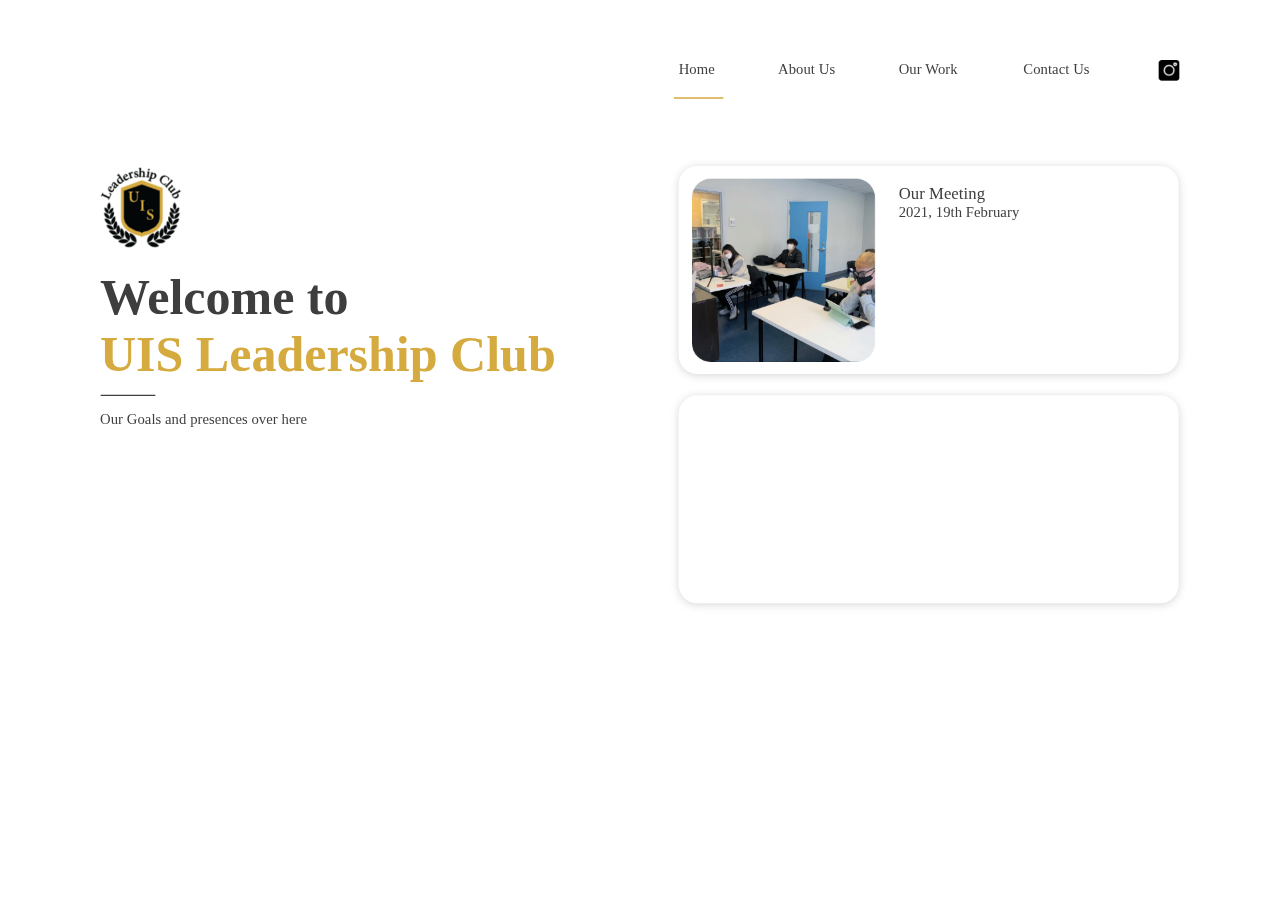
<file: index.html>
<!DOCTYPE html>
<html>
<head>
<meta charset="utf-8"/>
<meta http-equiv="X-UA-Compatible" content="IE=edge"/>
<meta name="viewport" content="width=device-width, initial-scale=1.0">
<title>UIS Leadershp Club</title>
<link rel="stylesheet" type="text/css" id="applicationStylesheet" href="index.css"/>
<script id="applicationScript" type="text/javascript" src="index.js"></script>
</head>
<body>
<div id="_1920__1">
	<img id="logo" src="logo.png" srcset="logo.png 1x, logo@2x.png 2x">
		
	<div id="Welcome_to_UIS_Leadership_Club">
		<span>Welcome to</span><br><span style="color:rgba(213,170,63,1);">UIS Leadership Club</span>
	</div>
	<svg class="_1" viewBox="0 0 82 2">
		<path id="_1" d="M 0 0 L 82 0">
		</path>
	</svg>
	<div id="Our_Goals_and_presences_over_h">
		<span>Our Goals and presences over here</span>
	</div>
	<div id="Home">
		<a href="index.html"><span>Home</span></a>
	</div>
	<svg class="_2" viewBox="0 0 74 2">
		<path id="_2" d="M 0 0 L 74 0">
		</path>
	</svg>
	<div id="About_Us">
		<a href="About Us.html"><span>About Us</span></a>
	</div>
	<div id="Our_Work">
		<a href="Our Work.html"><span>Our Work</span></a>
	</div>
	<div id="Contact_Us">
		<a href="Contact Us.html"><span>Contact Us</span></a>
	</div>
	<img id="instagram" src="instagram.png" srcset="instagram.png 1x, instagram@2x.png 2x">
		
	<svg class="_1_r">
		<rect id="_1_r" rx="28" ry="28" x="0" y="0" width="750" height="312">
		</rect>
	</svg>
	<svg class="_2_s">
		<rect id="_2_s" rx="28" ry="28" x="0" y="0" width="750" height="312">
		</rect>
	</svg>
	<img id="friday-meeting" src="friday-meeting.png" srcset="friday-meeting.png 1x, friday-meeting@2x.png 2x">
		
	<div id="Our_Meeting__2021_19th_February">
		<span>Our Meeting </span><br><span style="font-size:22px;">2021, 19th February  </span>
	</div>
</div>
</body>
</html>
</file>
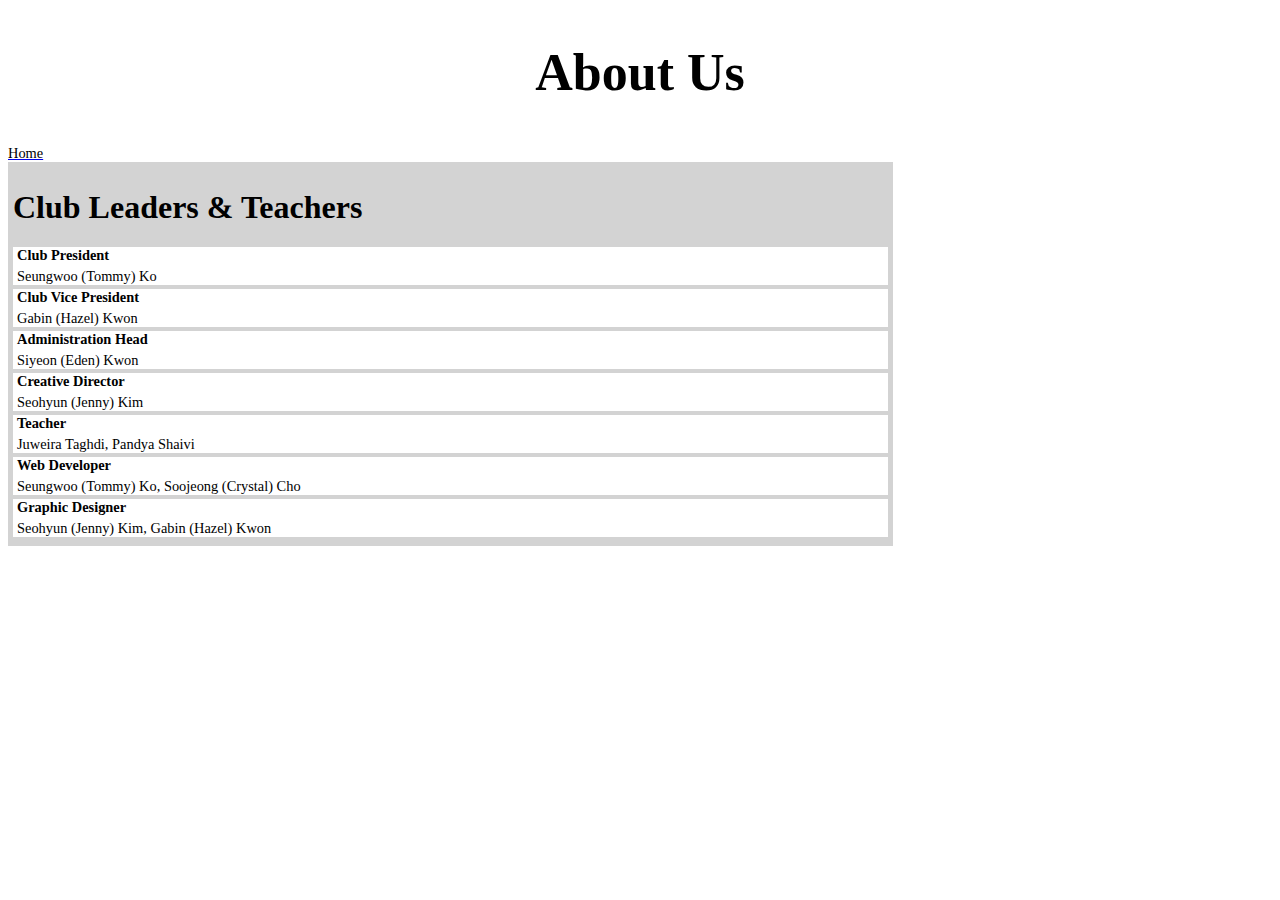
<file: About Us.html>
<!DOCTYPE html>
<html lang=en>

<head>
    <title>About Us - UIS Leadership</title>
    <link rel="stylesheet" href="About Us.css">
</head>

<body>
    <h2 class="about">About Us</h2>
    <p></p>

    <a href="index.html">
        <p class="home">Home</p>
    </a>
    
    <article class="all-browsers">
        <h1>Club Leaders & Teachers</h1>
        
        <article class="browser">
            <h2>Club President</h2>
            <p>Seungwoo (Tommy) Ko</p>
        </article>
        <article class="browser">
            <h2>Club Vice President</h2>
            <p>Gabin (Hazel) Kwon</p2>
        </article>
        <article class="browser">
            <h2>Administration Head</h2>
            <p>Siyeon (Eden) Kwon</p2>
        </article>
        <article class="browser">
            <h2>Creative Director</h2>
            <p>Seohyun (Jenny) Kim</p2>
        </article>
        <article class="browser">
            <h2>Teacher</h2>
            <p>Juweira Taghdi, Pandya Shaivi</p>
        </article>
        <article class="browser">
            <h2>Web Developer</h2>
            <p>Seungwoo (Tommy) Ko, Soojeong (Crystal) Cho</p>
        </article>
        <article class="browser">
            <h2>Graphic Designer</h2>
            <p>Seohyun (Jenny) Kim, Gabin (Hazel) Kwon</p>
        </article>
    </article>



</body>

</html>
</file>
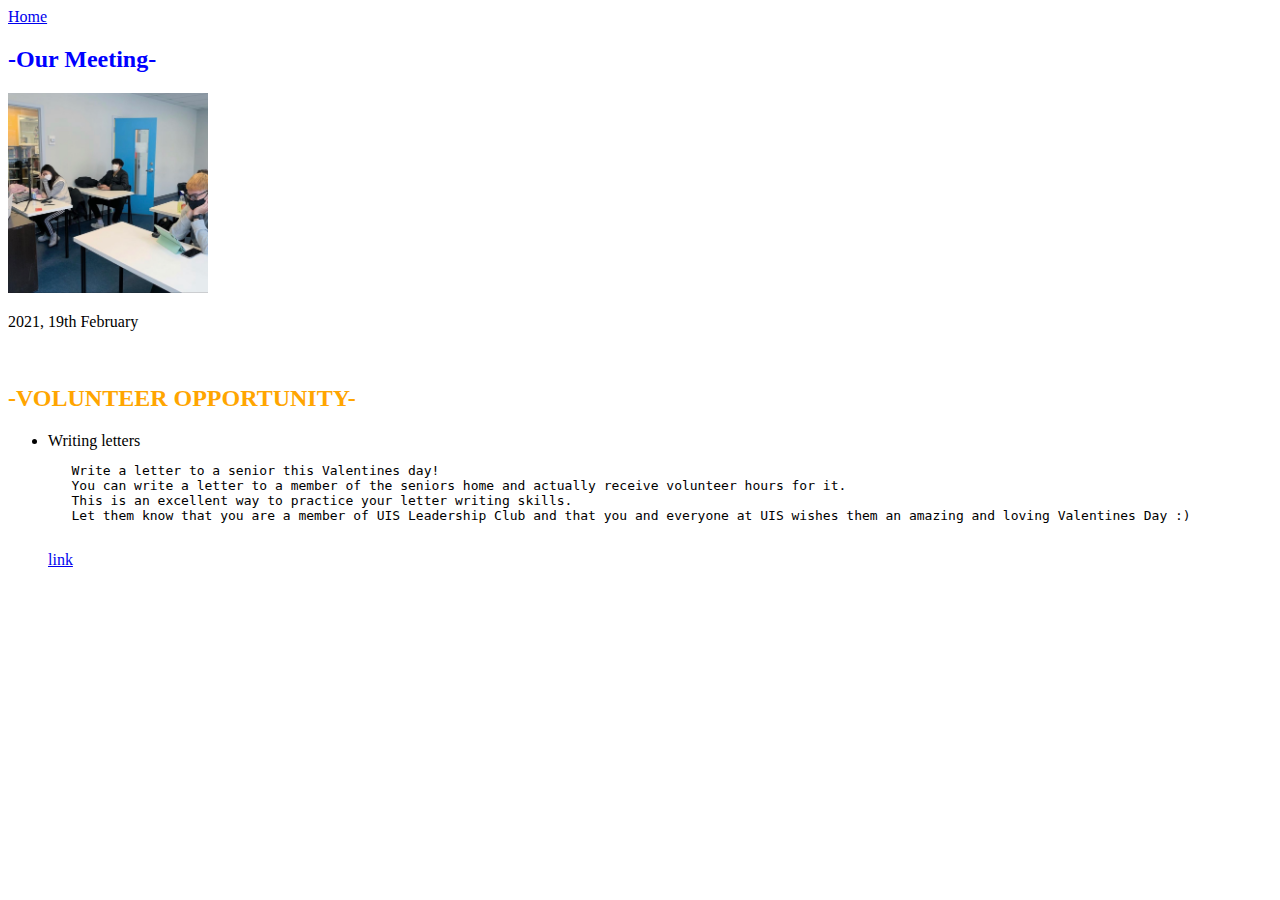
<file: Our Work.html>
<!DOCTYPE html>
<html lang=en>
<head>
    <title>Our Work - UIS Leadership</title>
</head>
<body>
    <a href="index.html" class="home">Home</a>
    <h2 style="color:blue;">-Our Meeting-</h2>
    <img src="friday-meeting.jpg" alt="Friday meeting" style="width:200px;height:200px;">
    <p style="text-align:left;">2021, 19th February</p>
    
   <br>
    
   <h2 style="color:orange;">-VOLUNTEER OPPORTUNITY-</h2>
   <ul>
    <li>Writing letters</li>
   <pre>
   Write a letter to a senior this Valentines day! 
   You can write a letter to a member of the seniors home and actually receive volunteer hours for it. 
   This is an excellent way to practice your letter writing skills. 
   Let them know that you are a member of UIS Leadership Club and that you and everyone at UIS wishes them an amazing and loving Valentines Day :)
   </pre>
   <a href="https://www.ourprojectamity.com/volunteer">link</a>
   </ul>
      </div>
</body>
</html>
</file>
<file: index.css>
.mediaViewInfo {
	--web-view-name: UIS Leadership Club;
	--web-view-id: _1920__1;
	--web-scale-to-fit: true;
	--web-scale-to-fit-type: fit;
	--web-scale-on-resize: true;
	--web-enable-deep-linking: true;
}
:root {
	--web-view-ids: _1920__1;
}
* {
	margin: 0;
	padding: 0;
	box-sizing: border-box;
	border: none;
}
#_1920__1 {
	position: absolute;
	width: 1920px;
	height: 1080px;
	background-color: rgba(255,255,255,1);
	overflow: hidden;
	--web-view-name: UIS Leadership Club;
	--web-view-id: _1920__1;
	--web-scale-to-fit: true;
	--web-scale-to-fit-type: fit;
	--web-scale-on-resize: true;
	--web-enable-deep-linking: true;
}
#logo {
	position: absolute;
	width: 122px;
	height: 122px;
	left: 150px;
	top: 249px;
	overflow: visible;
}
#Welcome_to_UIS_Leadership_Club {
	left: 150px;
	top: 408px;
	position: absolute;
	overflow: visible;
	width: 661px;
	white-space: nowrap;
	line-height: 85px;
	margin-top: -5px;
	text-align: left;
	font-family: Mermaid;
	font-style: normal;
	font-weight: bold;
	font-size: 75px;
	color: rgba(62,62,62,1);
}
#_1 {
	fill: transparent;
	stroke: rgba(62,62,62,1);
	stroke-width: 2px;
	stroke-linejoin: miter;
	stroke-linecap: butt;
	stroke-miterlimit: 4;
	shape-rendering: auto;
}
._1 {
	overflow: visible;
	position: absolute;
	width: 82px;
	height: 2px;
	left: 150.5px;
	top: 592.5px;
	transform: matrix(1,0,0,1,0,0);
}
#Our_Goals_and_presences_over_h {
	left: 150px;
	top: 617px;
	position: absolute;
	overflow: visible;
	width: 360px;
	white-space: nowrap;
	line-height: 27px;
	margin-top: -2.5px;
	text-align: left;
	font-family: Apercu Pro;
	font-style: normal;
	font-weight: normal;
	font-size: 22px;
	color: rgba(62,62,62,1);
	letter-spacing: 0.1px;
}
#Home {
	left: 1018px;
	top: 92px;
	position: absolute;
	overflow: visible;
	width: 60px;
	white-space: nowrap;
	line-height: 27px;
	margin-top: -2.5px;
	text-align: left;
	font-family: Apercu Pro;
	font-style: normal;
	font-weight: normal;
	font-size: 22px;
	color: rgba(62,62,62,1);
	letter-spacing: 0.1px;
}
#_2 {
	fill: transparent;
	stroke: rgba(213,170,63,1);
	stroke-width: 2px;
	stroke-linejoin: miter;
	stroke-linecap: butt;
	stroke-miterlimit: 4;
	shape-rendering: auto;
}
._2 {
	overflow: visible;
	position: absolute;
	width: 74px;
	height: 2px;
	left: 1010.5px;
	top: 146.5px;
	transform: matrix(1,0,0,1,0,0);
}
#About_Us {
	left: 1167px;
	top: 92px;
	position: absolute;
	overflow: visible;
	width: 92px;
	white-space: nowrap;
	line-height: 27px;
	margin-top: -2.5px;
	text-align: left;
	font-family: Apercu Pro;
	font-style: normal;
	font-weight: normal;
	font-size: 22px;
	color: rgba(62,62,62,1);
	letter-spacing: 0.1px;
}
#Our_Work {
	left: 1348px;
	top: 92px;
	position: absolute;
	overflow: visible;
	width: 98px;
	white-space: nowrap;
	line-height: 27px;
	margin-top: -2.5px;
	text-align: left;
	font-family: Apercu Pro;
	font-style: normal;
	font-weight: normal;
	font-size: 22px;
	color: rgba(62,62,62,1);
	letter-spacing: 0.1px;
}
#Contact_Us {
	left: 1535px;
	top: 92px;
	position: absolute;
	overflow: visible;
	width: 114px;
	white-space: nowrap;
	line-height: 27px;
	margin-top: -2.5px;
	text-align: left;
	font-family: Apercu Pro;
	font-style: normal;
	font-weight: normal;
	font-size: 22px;
	color: rgba(62,62,62,1);
	letter-spacing: 0.1px;
}
#instagram {
	position: absolute;
	width: 31px;
	height: 31px;
	left: 1738px;
	top: 90px;
	overflow: visible;
}
#_1_r {
	fill: rgba(255,255,255,1);
}
._1_r {
	filter: drop-shadow(0px 2px 6px rgba(0, 0, 0, 0.161));
	position: absolute;
	overflow: visible;
	width: 768px;
	height: 330px;
	left: 1018px;
	top: 249px;
}
#_2_s {
	fill: rgba(255,255,255,1);
}
._2_s {
	filter: drop-shadow(0px 2px 6px rgba(0, 0, 0, 0.161));
	position: absolute;
	overflow: visible;
	width: 768px;
	height: 330px;
	left: 1018px;
	top: 593px;
}
#friday-meeting {
	position: absolute;
	width: 275.333px;
	height: 275px;
	left: 1037.5px;
	top: 267.5px;
	overflow: visible;
}
#Our_Meeting__2021_19th_February {
	left: 1348px;
	top: 278px;
	position: absolute;
	overflow: visible;
	width: 212px;
	white-space: nowrap;
	line-height: 27px;
	margin-top: -1px;
	text-align: left;
	font-family: Apercu Pro;
	font-style: normal;
	font-weight: normal;
	font-size: 25px;
	color: rgba(62,62,62,1);
	letter-spacing: 0.1px;
}
a:link {
	color: rgba(62, 62, 62, 1);
	background-color: transparent;
	text-decoration: none;
}

a:visited {
	color: rgba(62, 62, 62, 1);
	background-color: transparent;
	text-decoration: none;
}

a:hover {
	color: rgba(213, 170, 63, 1);
	background-color: transparent;
	text-decoration: none;
}

a:active {
	color: rgba(213, 170, 63, 1);
	background-color: transparent;
	text-decoration: underline;
}
</file>
<file: About Us.css>
body {
    background-color: white;
}

.about {
    color: black;
    text-align: center;
    font-size: 52px;
}

p {
    color: black;
    font-size: 16px;
}

.all-browsers {
    margin: 0;
    padding: 5px;
    background-color: lightgray;
    margin-right: 30%;
  }
  

  .browser {
    background: white;
  }
  
  .browser > h2, p {
    margin: 4px;
    font-size: 90%;
  }

.home {
    margin: auto;
}
</file>
